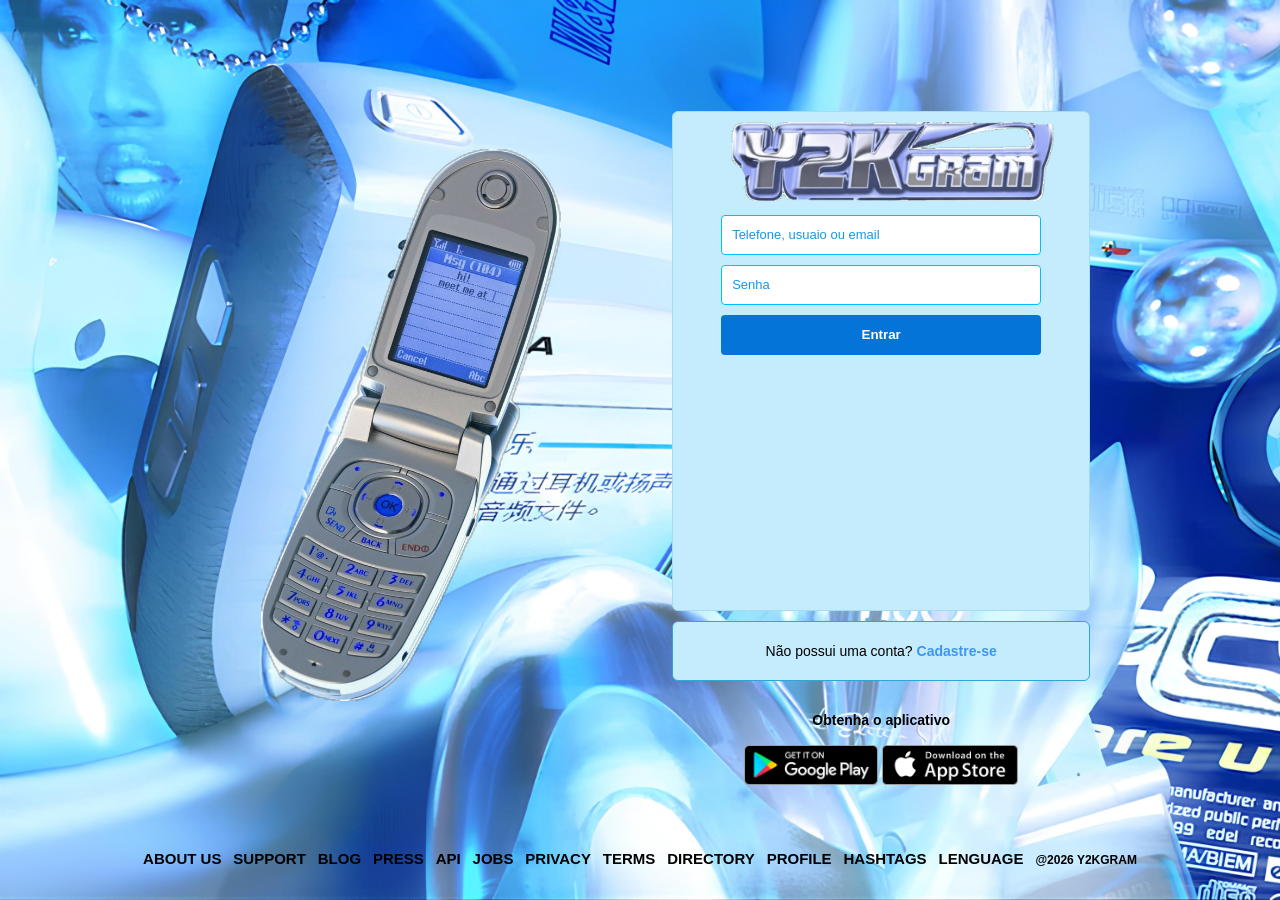
<file: index.html>
<!DOCTYPE html>
<html lang="pt-br">
<head>
    <meta charset="UTF-8">
    <meta name="viewport" content="width=device-width, initial-scale=1.0">
    <title>Y2kgram</title>
    <link rel="stylesheet" href="style.css">
</head>
<body>
    <audio id="bg-audio" loop >
    <source src="/sounds/YTDown.com_YouTube_scizzie-aquatic-ambience_Media_DP3rDP02lE0_009_128k.mp3" type="audio/mp3">
 </audio>
<script>
  document.addEventListener("click", function () {
    const audio = document.getElementById("bg-audio");
    audio.play();
  }, { once: true });
</script>


    <div id="englobar">
         
        <div id="container">
            <div class="column left">
                <div class="main"></div>
            </div>
        


        <div class="column right">
            <div class="login-painel">
                <div class="logo">
                    <img class="logo-img" src="./img/logo5.png" alt="logo">
                </div>


                <form>
                    <input placeholder="Telefone, usuaio ou email" type="text" name="userrnname">
                    
                    <input  placeholder="Senha" type="password" name="password">


                    <input type="submit" value="Entrar">
                </form>
            </div>

            <div class="infobox">
                    <p>Não possui uma conta? <a href="cadastro.html">Cadastre-se</a></p>
                </div>



            <div class="get-app">
                Obtenha o aplicativo
                <div class="app-buttom">
                    <a href="#"> <img src="./img/googleplay.png" alt="playstoe"></a>

                    <a href="#"><img src="./img/appstore.png" alt="appstore"></a>

                </div>
            </div>    



        
        </div>
        </div>


        <footer>
            <div class="footer-inner">
                <a href="#">About us</a>
                <a href="#">Support</a>
                <a href="#">Blog</a>
                <a href="#">Press</a>
                <a href="#">API</a>
                <a href="#">Jobs</a>
                <a href="#">Privacy</a>
                <a href="#">Terms</a>
                <a href="#">Directory</a>
                <a href="#">Profile</a>
                <a href="#">Hashtags</a>
                <a href="#">Lenguage</a>
                <div class="text-small"> @2026 Y2Kgram</div>
            </div>
        </footer>
    </div>
    
</body>
</html>
</file>
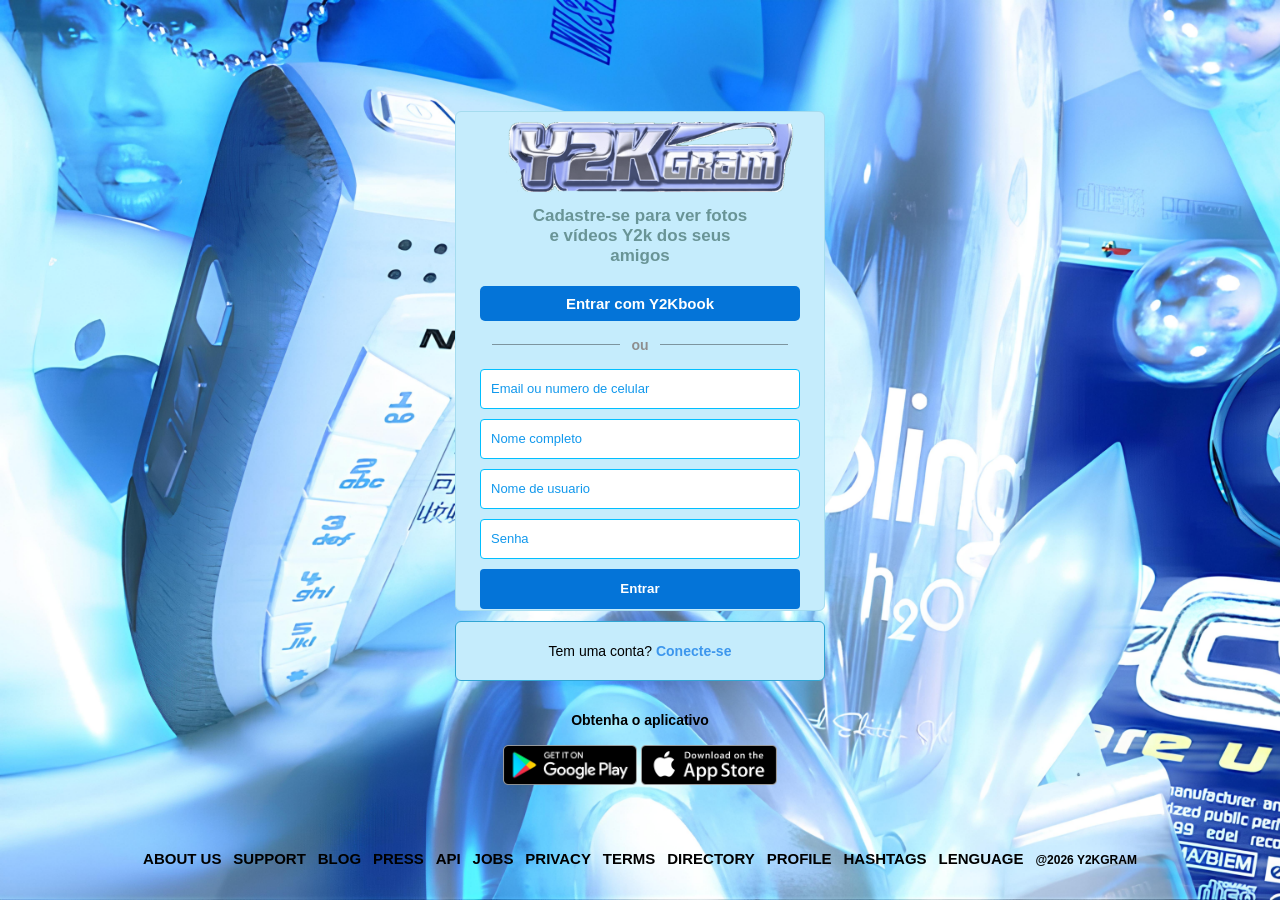
<file: cadastro.html>
<!DOCTYPE html>
<html lang="pt-br">
<head>
    <meta charset="UTF-8">
    <meta name="viewport" content="width=device-width, initial-scale=1.0">
    <title>Faça o seu cadastro-Y2kgram</title>
    <link rel="stylesheet" href="style.css">
</head>

<body>
  <audio id="bg-audio" loop  >
    <source src="/sounds/frutiger.mp3" type="audio/mp3">
 </audio>
<script>
  document.addEventListener("click", function () {
    const audio = document.getElementById("bg-audio");
    audio.play();
  }, { once: true });
</script>

    <div id="englobar">
        
        <div id="container-cadastro">
            
        <div class="column">
            <div class="login-painel">
                <div class="logo">
                    <img class="logo-img" src="./img/logo5.png" alt="logo">
                </div>
                <div class="mensagem">
                    <span>Cadastre-se para ver fotos e vídeos Y2k dos seus amigos</span>
                </div>

                <button class="cadastro-botão">
                    Entrar com Y2Kbook
                </button>
                <div class="divisor">
                    <div class="linha"></div>
                    <div class="tag">ou</div>
                    <div class="linha"></div>
                </div>


                <form>
                   <input placeholder="Email ou numero de celular" type="text" name="username">
                    <input placeholder="Nome completo" type="text" name="username">
                    <input placeholder="Nome de usuario" type="text" name="username">
                    <input  placeholder="Senha" type="password" name="password">


                    <input type="submit" value="Entrar">
                </form>
            </div>

            <div class="infobox">
                    <p>Tem uma conta? <a href="index.html">Conecte-se</a></p>
                </div>



            <div class="get-app">
                Obtenha o aplicativo
                <div class="app-buttom">
                    <a href="#"> <img src="./img/googleplay.png" alt="playstoe"></a>

                    <a href="#"><img src="./img/appstore.png" alt="appstore"></a>

                </div>
            </div>    



        
        </div>
        </div>


        <footer>
            <div class="footer-inner">
                <a href="#">About us</a>
                <a href="#">Support</a>
                <a href="#">Blog</a>
                <a href="#">Press</a>
                <a href="#">API</a>
                <a href="#">Jobs</a>
                <a href="#">Privacy</a>
                <a href="#">Terms</a>
                <a href="#">Directory</a>
                <a href="#">Profile</a>
                <a href="#">Hashtags</a>
                <a href="#">Lenguage</a>
                <div class="text-small"> @2026 Y2Kgram</div>
            </div>
        </footer>
    </div>
    
</body>
</html>
</file>
<file: style.css>
*{ box-sizing: border-box;
    margin: 0;
    padding: 0;

}

a{
    color: #3c96ed;
    text-decoration: none;
}

body{
    background-image: url(./img/melhorado.jpg);
    background-size: cover;
    background-repeat: no-repeat;
    background-color: rgb(125, 170, 207);
    height: 100%;
    width: 100%;
    font-family: Arial, Helvetica, sans-serif;
    font-size: 14px;
    line-height: 18px;
    margin: 0;
    padding: 0;
}

#englobar{
    height: 100vh;
}


#container{
    margin: 0 auto;
    min-height: 100%;
    width:900px;
    display: flex;
    align-items: center;
}

.column{
    flex-grow: 1;
    width: 80%;
}


.left{
    background-image: url("./img/celular.png");
    background-size: 300px;
    background-repeat: no-repeat;
    background-position: center;
    height: 700px;
    margin-bottom: 50px;
}

.right{
    padding-left: 40px;
    
    

}

.login-painel{
    background-color:  rgb(197, 236, 252) ;
    border: 1px solid rgb(165, 220, 239);
    border-radius: 6px;
    padding: 10px 0;
    text-align: center;
    height: 500px;
}

.logo-img{
    width: 100%;
    padding-left: 10px;
    

}

form{
    display: flex;
    flex-direction: column;
    align-items: center;
    justify-content: center;
    
    
}


input[type="password"], input[type="text"]{
    background-color: #ffffff;
    border: 1px solid rgb(0, 191, 255);
    height: 40px;
    border-radius: 4px;
    margin-top: 10px;
    padding: 10px;
    font-size: 13px;
    width: 320px;
}

input[type="password"]::placeholder, input[type="text"]::placeholder{
    color: rgb(17, 152, 236);
}

input[type="password"]:focus, input[type="text"]:focus{
outline: 0;
border: 3px solid rgb(9, 193, 255);

}

input[type="submit"]{
    width: 320px;
    margin-top: 10px;
    margin-bottom: 30px;
    height: 40px;
    border: 0;
    background-color: rgb(4, 116, 216);
    color: #ffffff;
    border-radius: 4px;
    font-weight: bold;
    cursor: pointer;

}

.infobox{
    background-color: rgb(197, 236, 252);
    height: 60px;
    border: 1px solid rgb(49, 165, 211);
    margin: 10px auto 0;
    border-radius: 6px;
    display: flex;
    align-items: center;
    justify-content: center;


}

.infobox p a{
    font-weight: bold;
    user-select: none;
}

.get-app{
    margin-top: 30px;
    text-align: center;
    font-weight: bold ;
    color: rgb(0, 0, 0);
    
    
}

.app-buttom{
    margin-top: 16px;
}

.app-buttom img{
     height: 40px;
    padding: 0 2;
}

footer{
    text-align: center;
    height: 1px; 
    border: none;
    margin-top: -50px;
}

footer a{
    font-size: 15px;
    color: #000000;
    text-transform: uppercase;
    font-weight: bold;
    margin-right: 8px;
    
}

.text-small{
    font-size: 12px;
    font-weight: bold;
    color: rgb(0, 0, 0);
    text-transform: uppercase;
    padding left: 20px; 
    display: inline-block;
}

#container-cadastro{
    margin: 0 auto;
    min-height: 100%;
    max-width: 370px;
    display: flex;
    align-items: center;
}

.mensagem{
    margin: 10px 70px;
}

.mensagem span{
    text-align: center;
    font-size: 17px;
    font-weight: bold ;
    line-height: 20px;
    font-family: 'Franklin Gothic Medium', 'Arial Narrow', Arial, sans-serif;
    color: rgb(105, 148, 150);

}

.cadastro-botão{
    width: 320px;
    margin: 10px 0;
    height: 35px;
    background-color: rgb(4, 116, 216);
    border: 0;
    border-radius: 5px;
    font-size: 15px;
    cursor: pointer;
    color: #ffffff;
    font-weight: bold;
}

.divisor{
    display: flex;
    justify-content: center;
    align-items: center;
    margin: 5px 0;
}

.linha{
    height: 1px;
    background-color: #000000;
    width: 35%;
    opacity: 37%;
}

.tag{
    font-weight: bold;
    margin: 0 3%;
    color: #8e8e8e;
    user-select: none;
}





@media (max-width:910px) {
    .left{
        display: none;
    }
    
    #container{
        width: 70%;
    }

    .right{
        padding-left: 0;
    }
}

@media (max-width:560px){
    #container{
        width: 90%;
    }
    #containe-cadastro{
        width: 90%;
    }

    input[type="password"], input[type="text"],input[type="submit"]{
        width: 85%;
    }
    .botão-cadastro{
        width: 85%;
    }
    .mensagem{
        margin: 10px 25px;
    }
}
</file>
